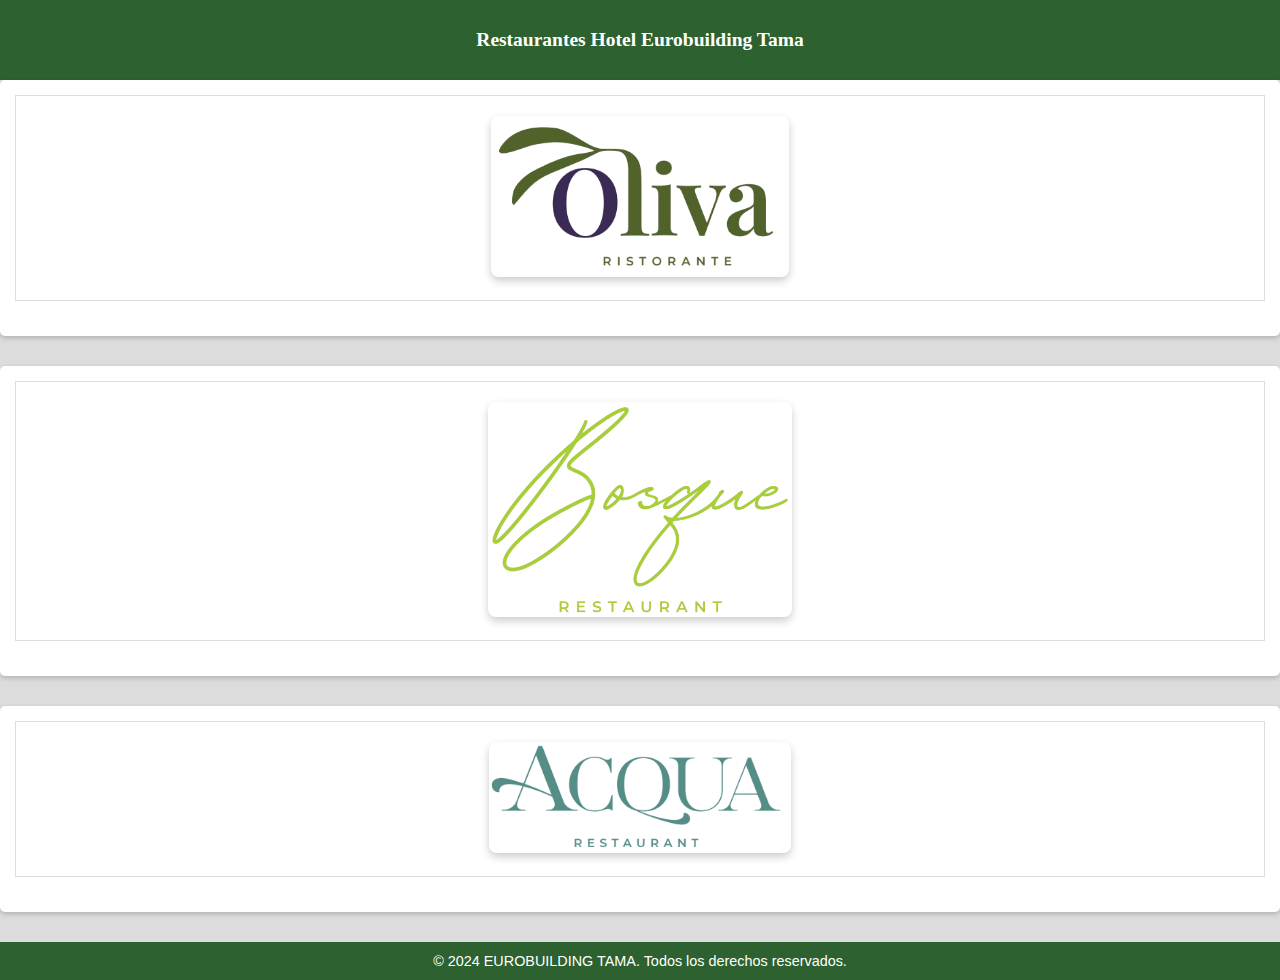
<file: index.html>
<!DOCTYPE html>  
<html lang="es">  
<head>  
    <meta charset="UTF-8">  
    <meta name="viewport" content="width=device-width, initial-scale=1.0">  
    <title>Eurobuilding Tama</title>  
    <link rel="stylesheet" href="styles.css"> <!-- Enlace a la hoja de estilos externa -->  
</head>  
	
<header>
  <nav>
    <ul>  
        <h1>Restaurantes Hotel Eurobuilding Tama</h1>
    </ul>  
  </nav>  
</header> 		
<section id="oliva">
    <table style="width: 100%; text-align: center;"> 
		<tr> 
			<td><a href="oliva.html" class="img-button"><img src="imagenes/oliva-removebg-preview.png" alt="Ir a Inicio" width="332" height="184" /></a>
			</td>
           
        </tr>         
    </table>            
 </section>
 <section id="bosque">
    <table> 
		<tr> 
			<td><a href="Bosque.html" class="img-button"><img src="imagenes/bosque-removebg-preview (1).png" alt="Ir a Bosque" width="337" height="226" /></a>
			</td>
           
        </tr>         
    </table>            
  	</section>
<section id="acqua">
    <table> 
		<tr> 
			<td><a href="acqua.html" class="img-button"><img src="imagenes/acqua-removebg-preview.png" alt="Ir a Bosque" width="336" /></a> 
		</td>
             
        </tr>         
    </table>            
</section>
	 
<footer>  
  <p>&copy; 2024 EUROBUILDING TAMA. Todos los derechos reservados.</p>  
</footer> 
</html>
</file>
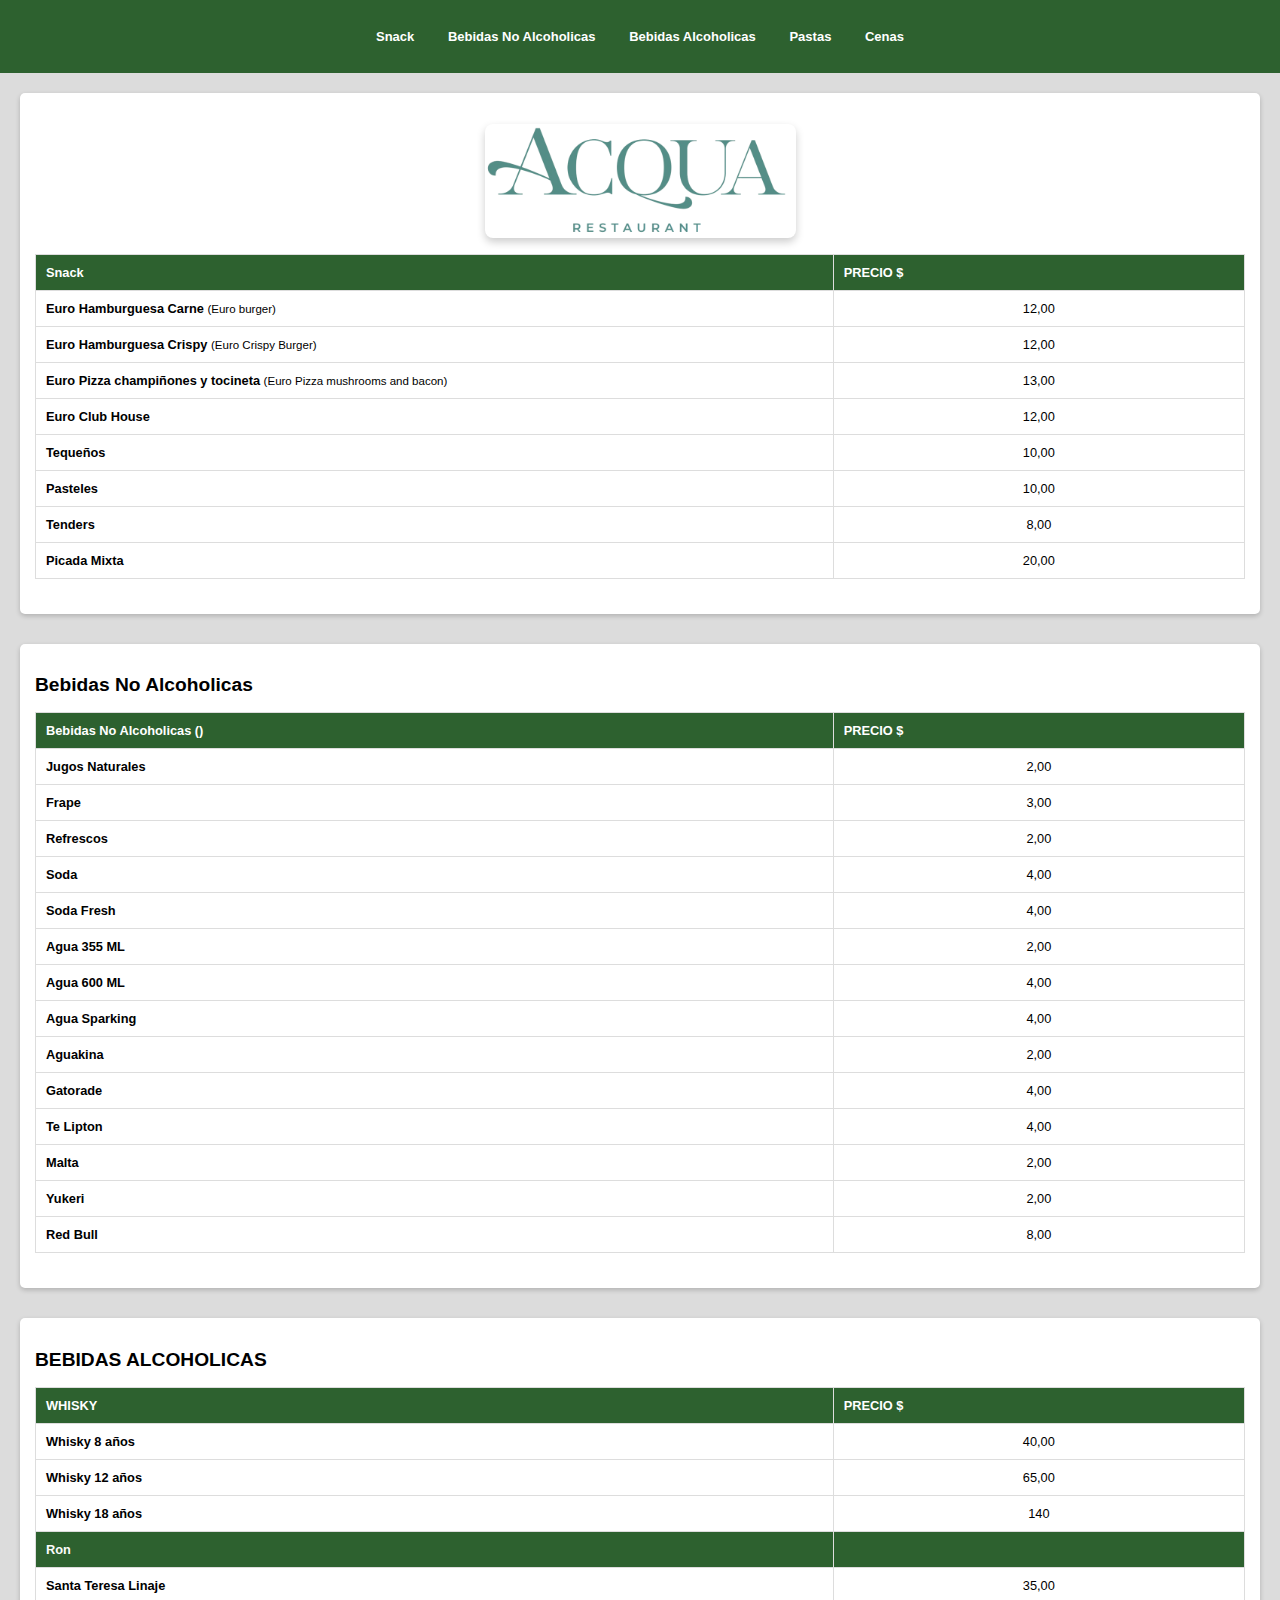
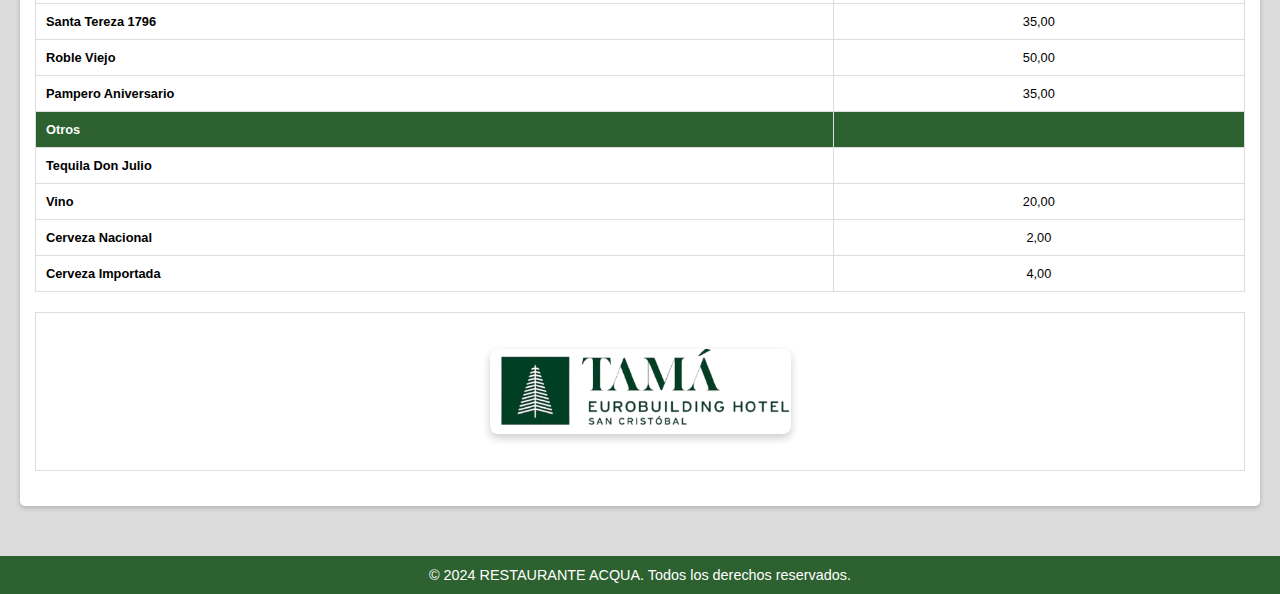
<file: acqua.html>
<!DOCTYPE html>  
<html lang="es">  
<head>  
    <meta charset="utf-8">  
    <meta name="viewport" content="width=device-width, initial-scale=1.0">  
    <title>Menú del Restaurante Oliva</title>  
    <link rel="stylesheet" href="styles.css">
    <style type="text/css">
 
    </style>
</head>  
<body>  
<header>
  <nav>
    <ul>  
        <li><a href="#entradas">Snack</a></li>
        <li><a href="#crema del dia">Bebidas No Alcoholicas</a></li>  
        <li><a href="#crema del dia">Bebidas  Alcoholicas</a><a href="#principales"></a></li>  
        <li><a href="#pastas">Pastas</a></li>  
		<li><a href="#cenas">Cenas</a></li>
    </ul>  
  </nav>  
</header>  

<main>  
        <section id="entradas">
          <h2><img src="imagenes/acqua-removebg-preview.png" width="311" height="96" alt=""/></h2>
          <table>  
        <tbody>  
            <tr>  
                <th width="299" align="left" scope="col">Snack</th>  
                <th width="144" scope="col">PRECIO $</th>  
            </tr>  
            <tr>  
                <td align="left" valign="middle"><strong>Euro Hamburguesa Carne </strong>
                  <p>(Euro burger)</p></td>  
                <td align="center" valign="middle">12,00</td>  
            </tr>  
            <tr>  
                <td align="left" valign="middle"><strong>Euro Hamburguesa Crispy</strong> <p>(Euro Crispy Burger)</p></td>  
                <td align="center" valign="middle">12,00</td>  
            </tr>  
            <tr>  
                <td align="left" valign="middle"><strong>Euro Pizza champiñones y tocineta </strong>
              <p>(Euro Pizza mushrooms and bacon)</p></td>  
                <td align="center" valign="middle">13,00</td>  
            </tr>  
            <tr>  
                <td align="left" valign="middle"><strong>Euro Club House </strong><p>&nbsp;</p></td>  
                <td align="center" valign="middle">12,00</td>  
            </tr>  
            <tr>  
                <td align="left" valign="middle"><strong>Tequeños </strong><p></p></td>  
                <td align="center" valign="middle">10,00</td>  
            </tr>  
            <tr>  
                <td align="left" valign="middle"><strong>Pasteles</strong></td>  
                <td align="center" valign="middle">10,00</td>  
            </tr>  
            <tr>  
                <td align="left" valign="middle"><strong>Tenders</strong></td>  
                <td align="center" valign="middle">8,00</td>  
            </tr>  
            <tr>  
                <td align="left" valign="middle"><strong>Picada Mixta</strong></td>  
                <td align="center" valign="middle">20,00</td>  
            </tr>  
            
        </tbody>  
    </table>
           
        </section>  

      <section id="crema del dia">  
            <h2>Bebidas No Alcoholicas </h2>
        
            <table>  
        <tbody>  
            <tr>  
                <th width="299" align="left" scope="col">Bebidas No Alcoholicas ()</th>  
                <th width="144" scope="col">PRECIO $</th>  
            </tr>  
             
            <tr>
              <td align="left" valign="middle"><strong>Jugos Naturales</strong></td>
              <td align="center">2,00</td>
            </tr>
            <tr>
              <td align="left" valign="middle"><strong>Frape</strong></td>
              <td align="center">3,00</td>
            </tr>
            <tr>
              <td align="left" valign="middle"><strong>Refrescos</strong></td>
              <td align="center">2,00</td>
            </tr>
            <tr>
              <td align="left" valign="middle"><strong>Soda</strong></td>
              <td align="center">4,00</td>
            </tr>
            <tr>
              <td align="left" valign="middle"><strong>Soda Fresh</strong></td>
              <td align="center">4,00</td>
            </tr>
            <tr>
              <td align="left" valign="middle"><strong>Agua 355 ML</strong></td>
              <td align="center">2,00</td>
            </tr>
            <tr>
              <td align="left" valign="middle"><strong>Agua 600 ML</strong></td>
              <td align="center">4,00</td>
            </tr>
            <tr>
              <td align="left" valign="middle"><strong>Agua Sparking</strong></td>
              <td align="center">4,00</td>
            </tr>
            <tr>
              <td align="left" valign="middle"><strong>Aguakina</strong></td>
              <td align="center">2,00</td>
            </tr>
            <tr>
              <td align="left" valign="middle"><strong>Gatorade</strong></td>
              <td align="center">4,00</td>
            </tr>
            <tr>
              <td align="left" valign="middle"><strong>Te Lipton</strong></td>
              <td align="center">4,00</td>
            </tr>
            <tr>
              <td align="left" valign="middle"><strong>Malta </strong></td>
              <td align="center">2,00</td>
            </tr>
            <tr>
              <td align="left" valign="middle"><strong>Yukeri</strong></td>
              <td align="center">2,00</td>
            </tr>
            <tr>
              <td align="left" valign="middle"><strong>Red Bull</strong></td>
              <td align="center">8,00</td>
            </tr>
            </tbody>  
    </table>
                  
            
  </section>
      <section id="cenas">  
        <h2>BEBIDAS ALCOHOLICAS</h2>
        <table>  
        <tbody>  
            <tr>  
                <th width="299" align="left" scope="col">WHISKY</th>  
                <th width="144" scope="col">PRECIO $</th>  
            </tr>  
            <tr>  
                <td align="left" valign="middle"><strong>Whisky 8 años</strong></td>  
                <td align="center">40,00</td>  
            </tr>
            <tr>
              <td align="left" valign="middle"><strong>Whisky 12 años</strong>
                <p>&nbsp;</p></td>
              <td align="center">65,00</td>
            </tr>  
            <tr>  
                <td align="left" valign="middle"><strong>Whisky 18 años</strong>                  <p>&nbsp;</p></td>  
                <td align="center">140</td>  
            </tr>  
            <tr>  
                <td align="left" valign="middle" bgcolor="#2D612F" style="color: #FBFBFB"><strong>Ron</strong></td>  
			  <td align="left" valign="middle" bgcolor="#2D612F"></td>
            </tr> 
			 
            <tr>  
                <td align="left" valign="middle"><strong>Santa Teresa Linaje</strong></td>  
                <td align="center">35,00</td>  
            </tr>
            <tr>
              <td align="left" valign="middle"><strong>Santa Tereza 1796</strong></td>
              <td align="center">35,00</td>
            </tr>
            <tr>
              <td align="left" valign="middle"><strong>Roble Viejo</strong></td>
              <td align="center">50,00</td>
            </tr>  
            <tr>  
                <td align="left" valign="middle"><strong>Pampero Aniversario</strong></td>  
                <td align="center">35,00</td>  
            </tr>  
            <tr>  
                <td  align="left" valign="middle" bgcolor="#2D612F" style="color: #FBFBFB"><strong>Otros</strong></td>  
				<td align="left" valign="middle" bgcolor="#2D612F" style="color: #FBFBFB"> </td>
            </tr>  
            <tr>  
                <td align="left" valign="middle"><strong>Tequila Don Julio</strong></td>  
                <td align="center">&nbsp;</td>  
            </tr>
            <tr>
              <td align="left" valign="middle"><strong>Vino</strong></td>
              <td align="center">20,00</td>
            </tr>
            <tr>
              <td align="left" valign="middle"><strong>Cerveza Nacional</strong></td>
              <td align="center">2,00</td>
            </tr>  
            <tr>  
                <td align="left" valign="middle"><strong>Cerveza Importada</strong></td>  
                <td align="center">4,00</td>  
            </tr>  
            
        </tbody>  
    </table>
		  <table align="center">
			  <tr>
				  <td align="center" valign="middle"><h2><a href="index.html"><img src="imagenes/pixelcut-export (1) (1).png.png" alt="" width="301" height="172" class="img-button" align="absmiddle"/></a></h2>
				  </td>
		    </tr>
	    </table>
		   
    </section>
</main>  
<footer>  
  <p>&copy; 2024 RESTAURANTE ACQUA. Todos los derechos reservados.</p>  
</footer>  
</body>  
</html>
</file>
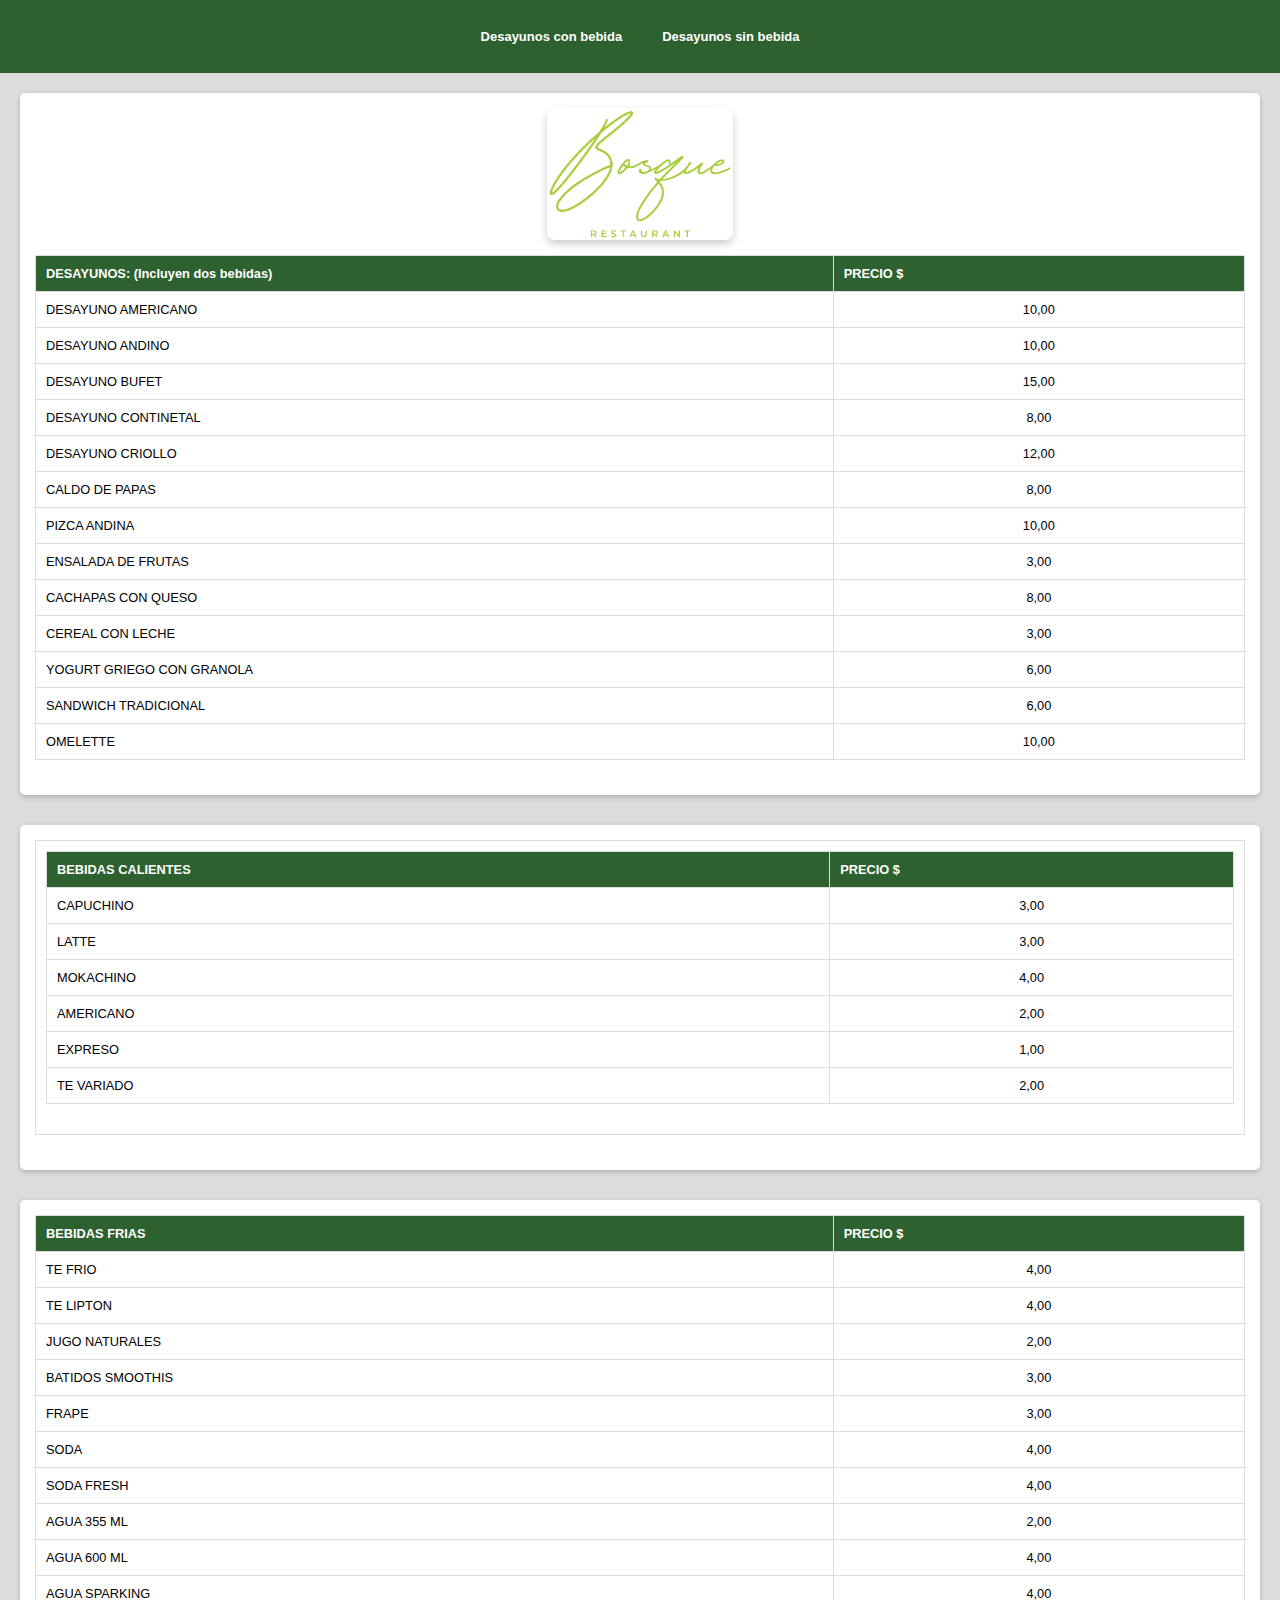
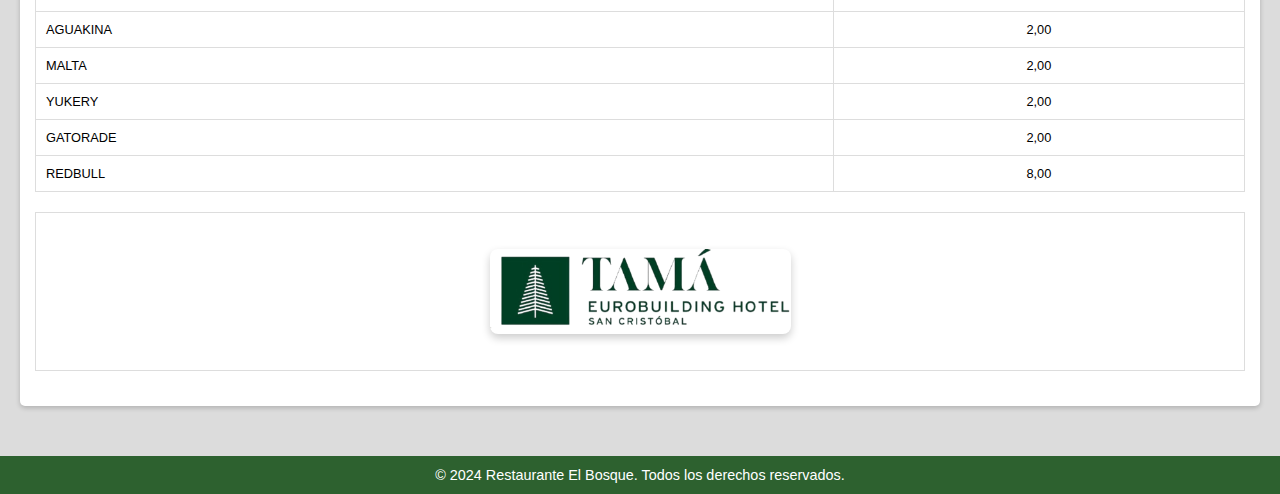
<file: Bosque.html>
<!DOCTYPE html>  
<html lang="es">  
<head>  
    <meta charset="utf-8">  
    <meta name="viewport" content="width=device-width, initial-scale=1.0">  
    <title>Menú del Restaurante El Bosque</title>  
    <link rel="stylesheet" href="styles.css">
    <style type="text/css">
  </style>
</head>  
<body>  
    <header>

      <nav>
        <ul>  
            <li><a href="#desayunos">Desayunos con bebida</a></li>
        </ul>
        </nav>
		 <nav>
        <ul>  
            <li><a href="#desayunos2">Desayunos sin bebida</a></li>
        </ul>
        </nav>
    </header>  

<main>  
        <section id="desayunos">  
          
          <p><img src="imagenes/bosque-removebg-preview (1).png" width="186" height="175" alt=""/></p>
          <p>&nbsp;</p>
          <p>&nbsp;</p>
          <table>  
        <tbody>  
            <tr>  
                <th width="299" align="left" scope="col">DESAYUNOS: (Incluyen dos bebidas)</th>  
                <th width="144" scope="col">PRECIO $</th>  
            </tr>
            <tr>
              <td align="left" valign="middle">DESAYUNO AMERICANO</td>
              <td align="center">10,00</td>
            </tr>  
            <tr>  
                <td align="left" valign="middle">DESAYUNO ANDINO</td>  
                <td align="center">10,00</td>  
            </tr>  
            <tr>
              <td align="left" valign="middle">DESAYUNO BUFET</td>  
                <td align="center">15,00</td>  
            </tr>  
            <tr>
              <td align="left" valign="middle">DESAYUNO CONTINETAL</td>  
                <td align="center">8,00</td>  
            </tr>  
            <tr>
              <td align="left" valign="middle">DESAYUNO CRIOLLO</td>  
                <td align="center">12,00</td>  
            </tr>  
            <tr>
              <td align="left" valign="middle">CALDO DE PAPAS</td>  
                <td align="center">8,00</td>  
            </tr>
            <tr>
              <td align="left" valign="middle">PIZCA ANDINA</td>
              <td align="center">10,00</td>
            </tr>  
            <tr>
              <td align="left" valign="middle">ENSALADA DE FRUTAS</td>
              <td align="center">3,00</td>  
            </tr>  
            <tr>
              <td align="left" valign="middle">CACHAPAS CON QUESO</td>
              <td align="center">8,00</td>  
            </tr>
            <tr>
              <td align="left" valign="middle">CEREAL CON LECHE</td>
              <td align="center">3,00</td>
            </tr>
            <tr>
              <td align="left" valign="middle">YOGURT GRIEGO CON GRANOLA</td>
              <td align="center">6,00</td>
            </tr>
            <tr>
              <td align="left" valign="middle">SANDWICH TRADICIONAL</td>
              <td align="center">6,00</td>
            </tr>
            <tr>
              <td align="left" valign="middle">OMELETTE</td>
              <td align="center">10,00</td>
            </tr>  
        </tbody>  
    </table>  
        </section>  
<section id="desayunos2">
  <table>
  <tbody>
    <tr>
      <td align="left" valign="middle"><table>
        <tbody>
          <tr>
            <th width="299" scope="col">BEBIDAS CALIENTES </th>
            <th width="144" scope="col">PRECIO $</th>  
          </tr>
          <tr>
            <td align="left" valign="middle">CAPUCHINO</td>
            <td align="center">3,00</td>
          </tr>
          <tr>
            <td align="left" valign="middle">LATTE</td>
            <td align="center">3,00</td>
          </tr>
          <tr>
            <td align="left" valign="middle">MOKACHINO</td>
            <td align="center">4,00</td>
          </tr>
          <tr>
            <td align="left" valign="middle">AMERICANO</td>
            <td align="center">2,00</td>
          </tr>
          <tr>
            <td align="left" valign="middle">EXPRESO</td>
            <td align="center">1,00</td>
          </tr>
          <tr>
            <td align="left" valign="middle">TE VARIADO</td>
            <td align="center">2,00</td>
          </tr>
        </tbody>
      </table></td>
    </tr>
  </tbody>
  </table>
</section>  
  
      <section id="desayunos2">
     
	    <table>  
        <tbody>  
            <tr>  
                <th width="299" scope="col">BEBIDAS FRIAS</th> 
				<th width="144" scope="col">PRECIO $</th>  
            </tr>  
            <tr>
              <td align="left" valign="middle">TE FRIO</td>
              <td align="center">4,00</td>
            </tr> 
			<tr>
              <td align="left" valign="middle">TE LIPTON</td>
              <td align="center">4,00</td>
            </tr> 
			<tr>
              <td align="left" valign="middle">JUGO NATURALES</td>
              <td align="center">2,00</td>
            </tr> 
			<tr>
              <td align="left" valign="middle">BATIDOS SMOOTHIS</td>
              <td align="center">3,00</td>
            </tr> 
			<tr>
              <td align="left" valign="middle">FRAPE</td>
              <td align="center">3,00</td>
            </tr> 
			<tr>
              <td align="left" valign="middle">SODA</td>
              <td align="center">4,00</td>
            </tr> 
			<tr>
              <td align="left" valign="middle">SODA FRESH</td>
              <td align="center">4,00</td>
            </tr> 
			<tr>
              <td align="left" valign="middle">AGUA 355 ML</td>
              <td align="center">2,00</td>
            </tr> 
			<tr>
              <td align="left" valign="middle">AGUA 600 ML</td>
              <td align="center">4,00</td>
            </tr> 
			<tr>
              <td align="left" valign="middle">AGUA SPARKING</td>
              <td align="center">4,00</td>
            </tr> 
			<tr>
              <td align="left" valign="middle">AGUAKINA</td>
              <td align="center">2,00</td>
            </tr> 
			<tr>
              <td align="left" valign="middle">MALTA</td>
              <td align="center">2,00</td>
            </tr> 
			<tr>
              <td align="left" valign="middle">YUKERY</td>
              <td align="center">2,00</td>
            </tr> 
			<tr>
              <td align="left" valign="middle">GATORADE</td>
              <td align="center">2,00</td>
            </tr> 
			<tr>
              <td align="left" valign="middle">REDBULL</td>
              <td align="center">8,00</td>
            </tr> 
        </tbody>  
    </table>
	    <table align="center">
			  <tr>
				  <td align="center" valign="middle"><h2><a href="index.html"><img src="imagenes/pixelcut-export (1) (1).png.png" alt="" width="301" height="172" class="img-button" align="absmiddle"/></a></h2>
				  </td>
			  </tr>
		  </table>
      </section>  

 
</main>  

<footer>  
  <p>&copy; 2024 Restaurante El Bosque. Todos los derechos reservados.</p>  
</footer>  
</body>  
</html>
</file>
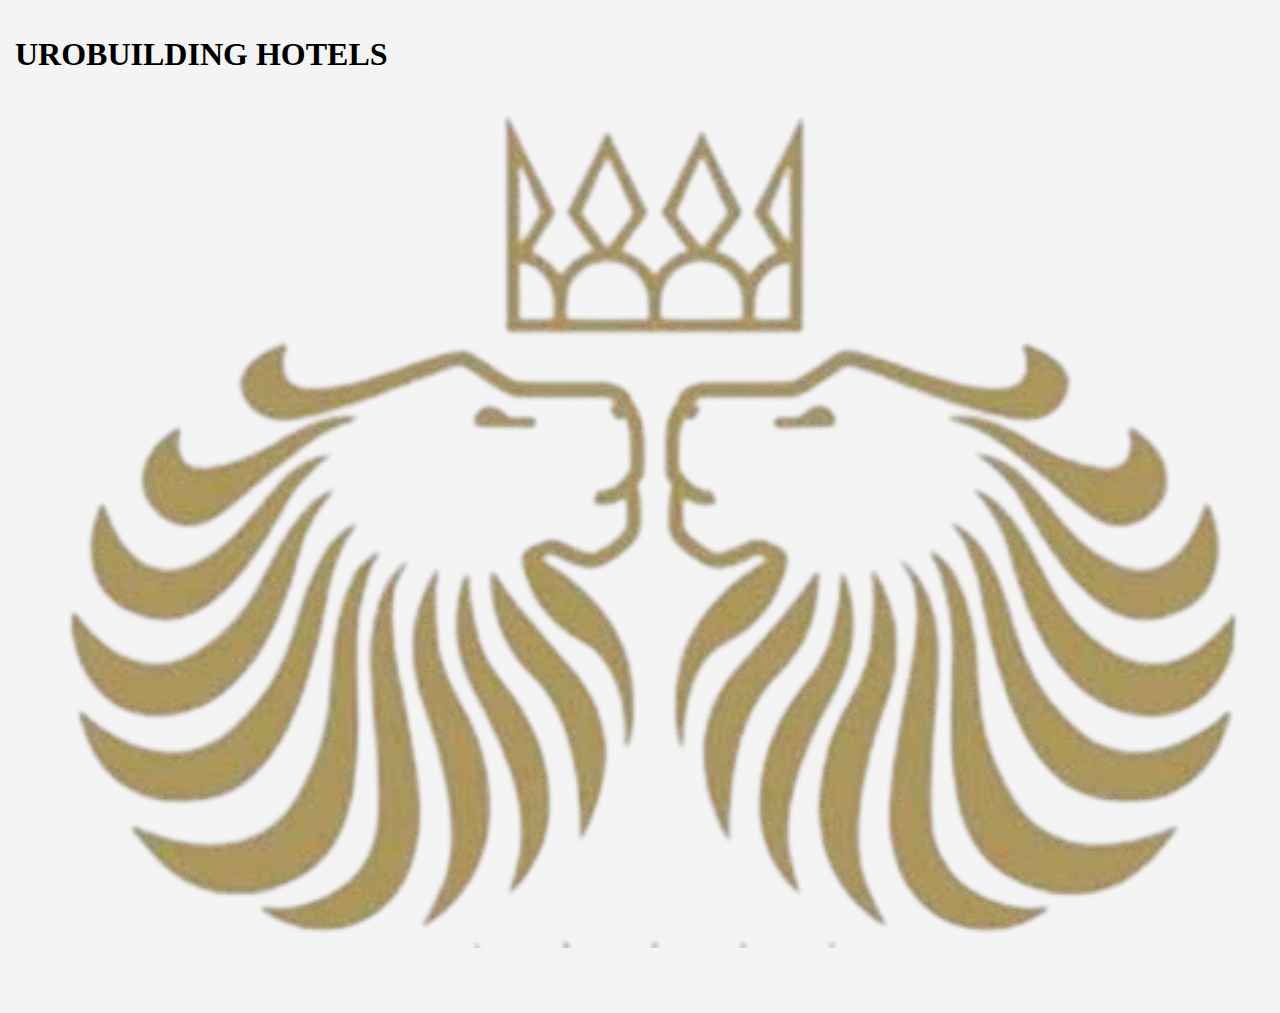
<file: general.html>
<!DOCTYPE html>  
<html lang="es">  
<head>  
    <meta charset="UTF-8">  
    <meta http-equiv="X-UA-Compatible" content="IE=edge">  
    <meta name="viewport" content="width=device-width, initial-scale=1.0">  
    <title>Página Móvil</title>  
    <style>  
        body {  
            max-width: 100%;  
            margin: 0;  
            padding: 0;  
            font-size: 1rem;  
            background-color: #f4f4f4;  
        }  
        .container {  
            display: flex;  
            flex-direction: column;  
            padding: 15px;  
            width: 100%;  
        }  
        img {  
            max-width: 100%;  
            height: auto;  
        }  
        h1 {  
            font-size: 2rem;  
        }  
        @media (max-width: 768px) {  
            h1 {  
                font-size: 1.5rem;  
            }  
        }  
    </style>  
</head>  
<body>  

<div class="container">  
  <h1>UROBUILDING HOTELS</h1>  
    <img src="imagenes/logoeu.png" alt="Descripción de la imagen" >  
    <p>&nbsp;</p>  
</div>  
	
	<div >
	
	</div>

</body>  
</html>
</file>
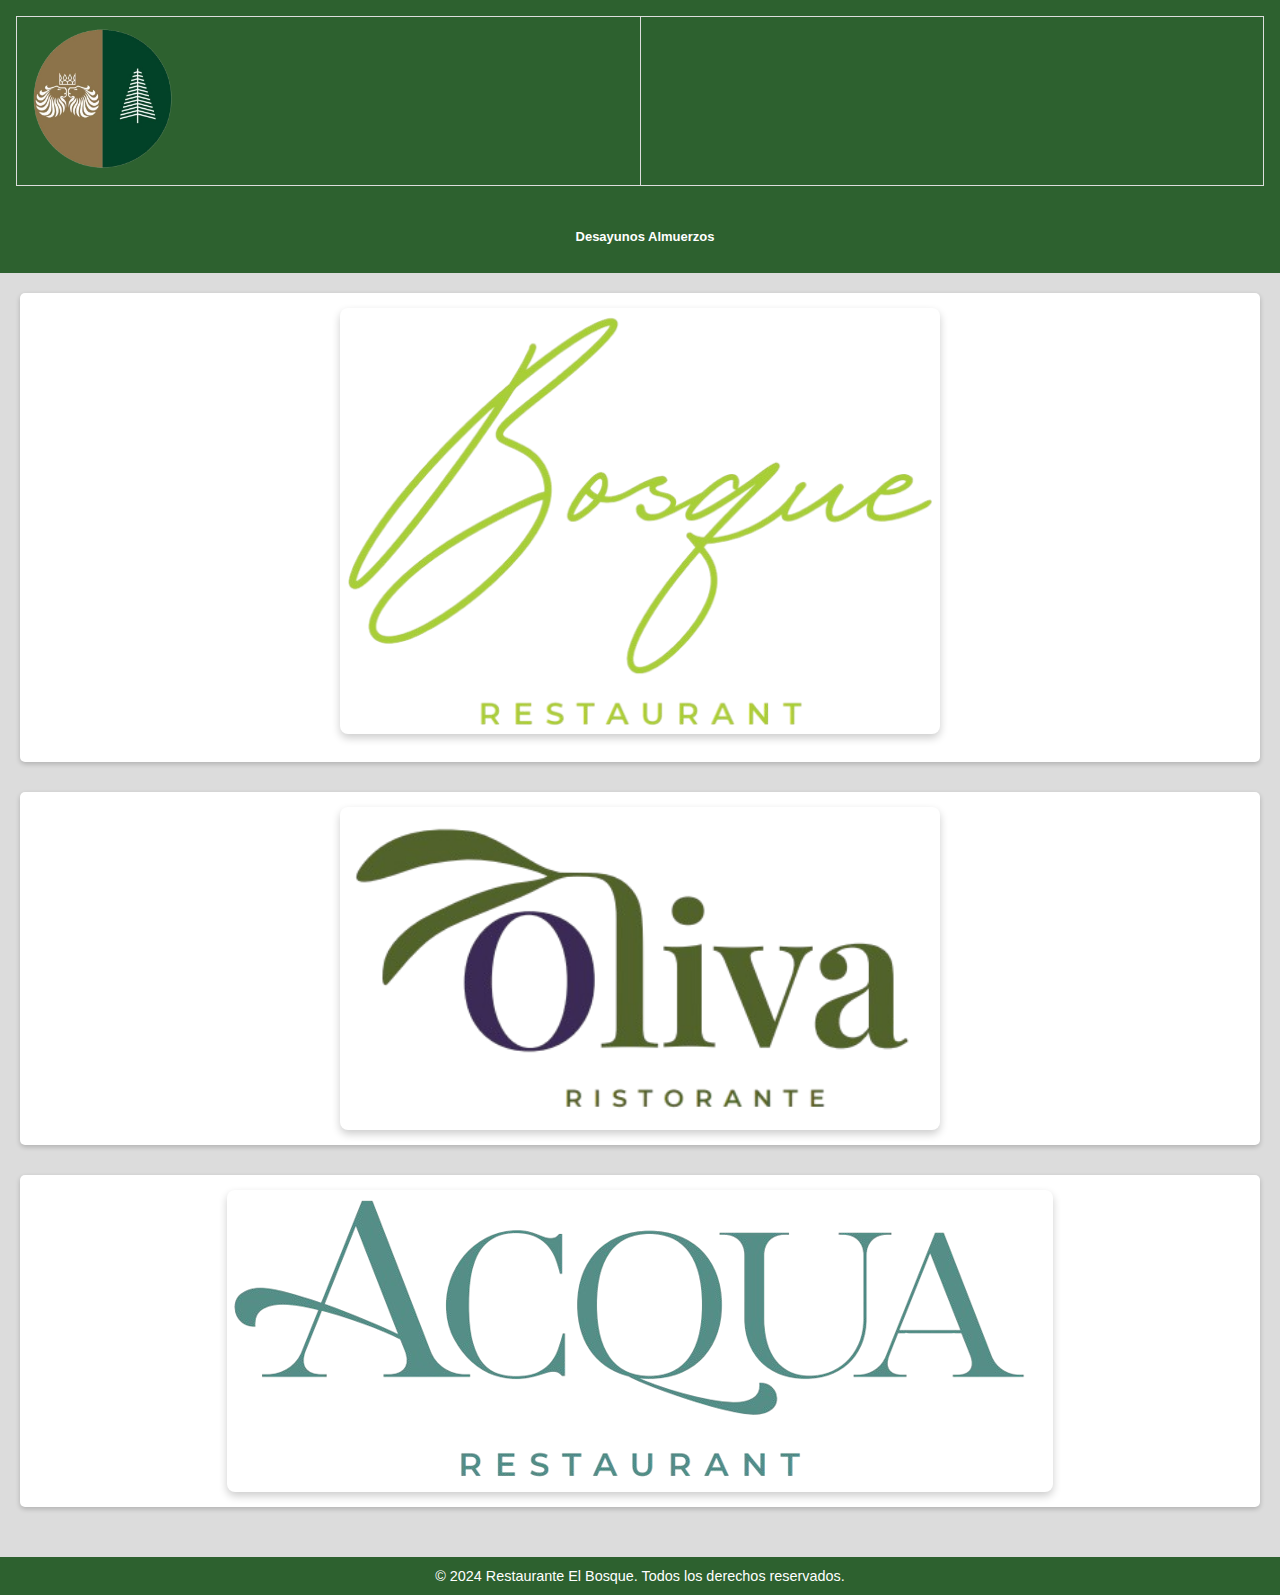
<file: Menu General.html>
<!DOCTYPE html>  
<html lang="es">  
<head>  
    <meta charset="utf-8">  
    <meta name="viewport" content="width=device-width, initial-scale=1.0">  
    <title>Menú del Restaurante Oliva</title>  
    <link rel="stylesheet" href="styles.css">
    <style type="text/css">
    body {
    background-image: url();
    background-repeat: no-repeat;
}
    </style>
</head>  
<body>  
    <header>  
        <table width="562" border="0" align="center">
          <tbody>
            <tr>
              <th width="180" scope="col"><img src="imagenes/logo_eurobuilding-removebg-preview.png" width="186" height="175" alt=""/></th>
              <th width="180" scope="col"><h1>&nbsp;</h1></th>
			  
            </tr>
          </tbody>
        </table>
        <h1>
          <nav>  
          </nav>
      </h1>
        <nav>
        <ul>  
            <li><a href="#desayunos">Desayunos    </a> <a href="#almuerzos">Almuerzos</a></ul>       </li>
        </ul>
        </nav>
		
    </header>  

<main>  
        <section id="desayunos"> <a href="Bosque.html"><img src="imagenes/bosque-removebg-preview (1).png" width="600" height="421" /></a>
          <ul>
            <ul>
            </ul>  
          </ul>  
  </section>  

      
  </h2>
  
      <section id="almuerzos">
  <a href="index.html"><img src="imagenes/oliva-removebg-preview.png" width="600" height="236" /></a></section>
</section>  

   <section id="almuerzos">
  <a href="acqua.html"><img src="imagenes/acqua-removebg-preview.png" width="826" height="302" /></a></section>
</section>  
 
</main>  

<footer>  
  <p>&copy; 2024 Restaurante El Bosque. Todos los derechos reservados.</p>  
</footer>  
</body>  
</html>
</file>
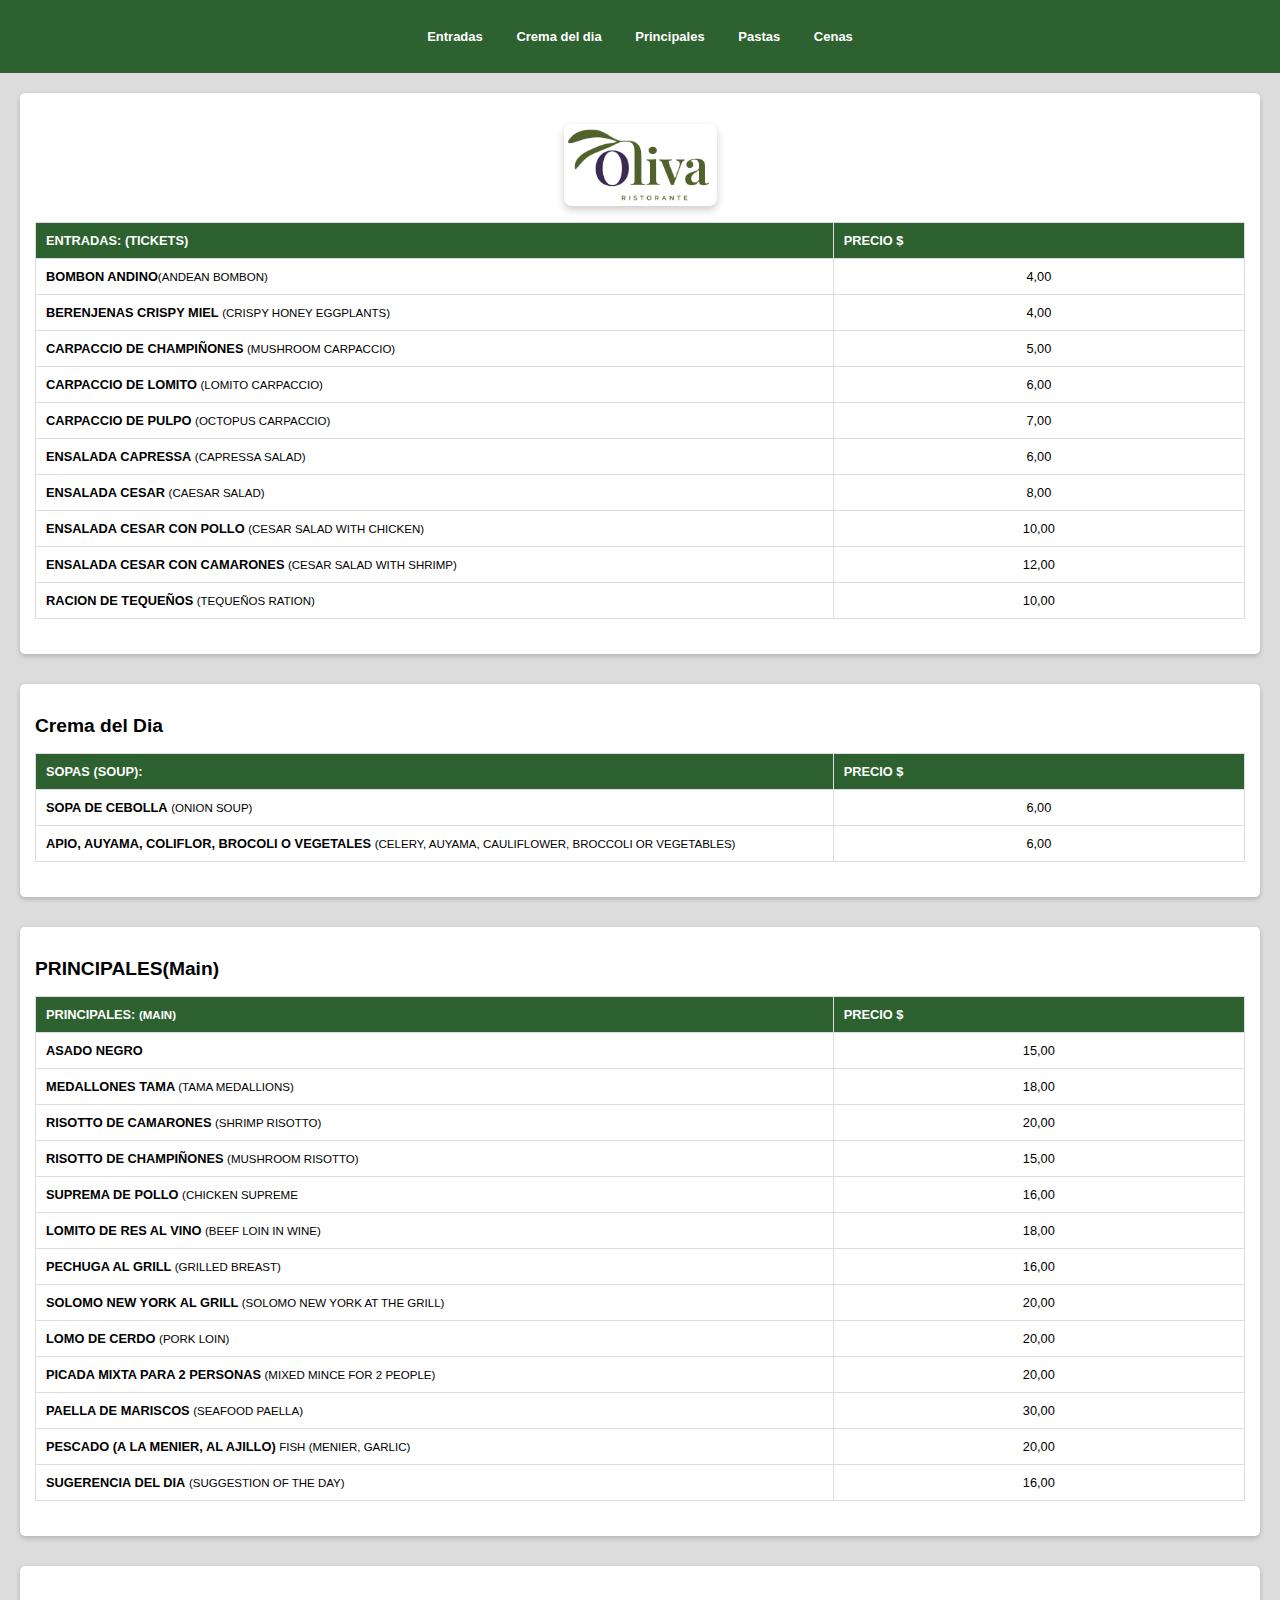
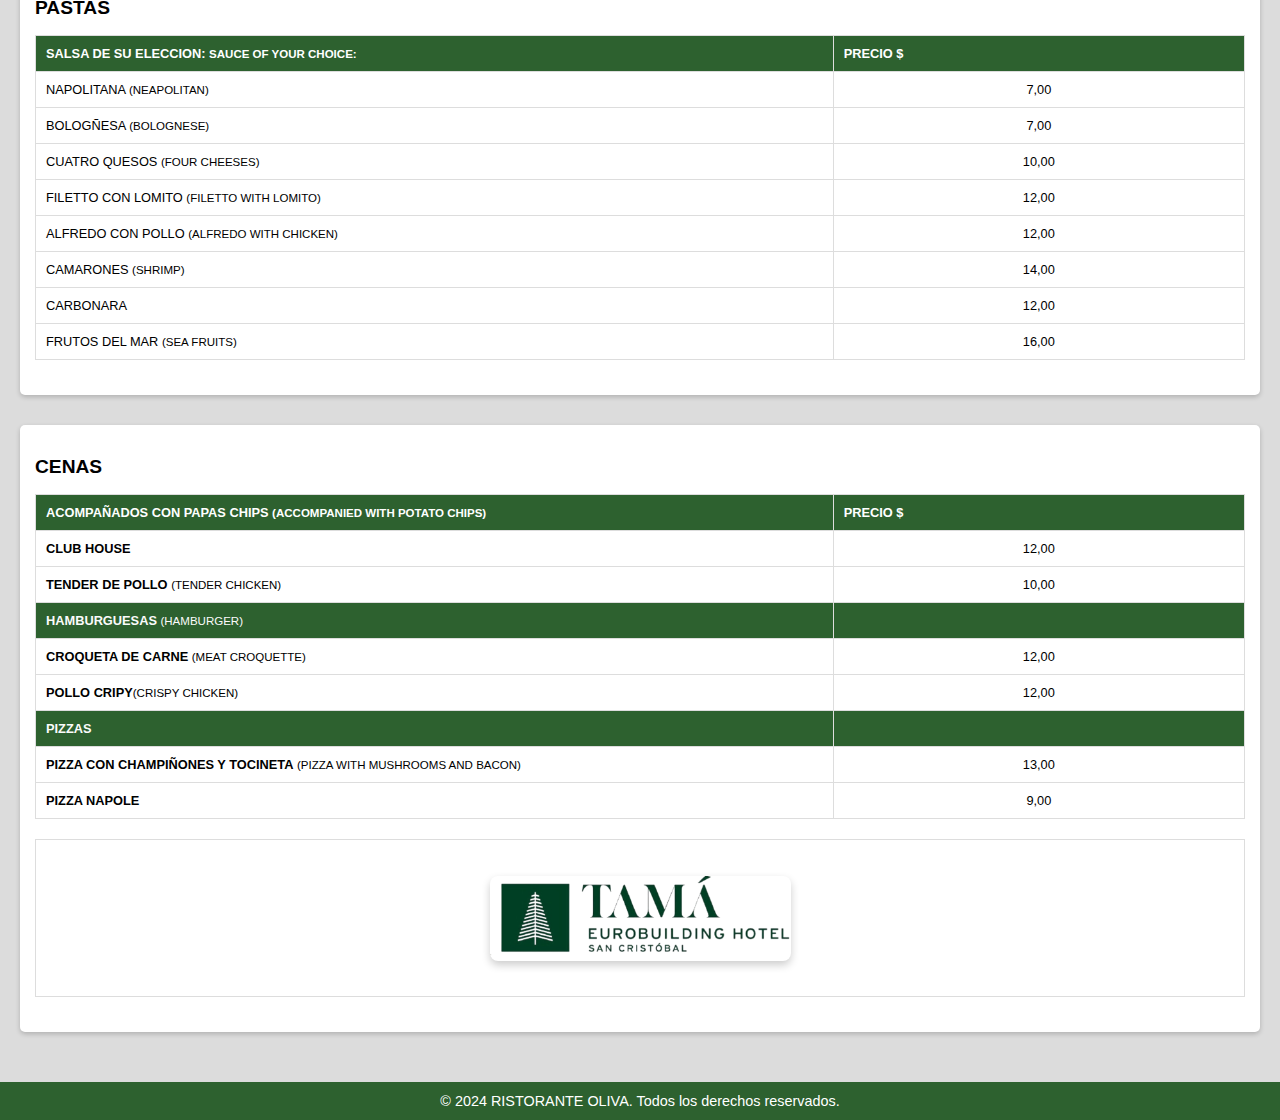
<file: oliva.html>
<!DOCTYPE html>  
<html lang="es">  
<head>  
    <meta charset="utf-8">  
    <meta name="viewport" content="width=device-width, initial-scale=1.0">  
    <title>Menú del Restaurante Oliva</title>  
    <link rel="stylesheet" href="styles.css">
    <style type="text/css">
 
    </style>
</head>  
<body>  
<header>
  <nav>
    <ul>  
        <li><a href="#entradas">Entradas</a></li>
        <li><a href="#crema del dia">Crema del dia</a></li>  
        <li><a href="#principales">Principales</a></li>  
        <li><a href="#pastas">Pastas</a></li>  
		<li><a href="#cenas">Cenas</a></li>
    </ul>  
  </nav>  
</header>  

<main>  
        <section id="entradas">
          <h2><img src="imagenes/oliva-removebg-preview.png" width="153" height="83" alt=""/></h2>
          <table>  
        <tbody>  
            <tr>  
                <th width="299" align="left" scope="col">ENTRADAS: (TICKETS)</th>  
                <th width="144" scope="col">PRECIO $</th>  
            </tr>  
            <tr>  
                <td align="left" valign="middle"><strong>BOMBON ANDINO</strong><p>(ANDEAN BOMBON)</p></td>  
                <td align="center" valign="middle">4,00</td>  
            </tr>  
            <tr>  
                <td align="left" valign="middle"><strong>BERENJENAS CRISPY MIEL</strong> <p>(CRISPY HONEY EGGPLANTS)</p></td>  
                <td align="center" valign="middle">4,00</td>  
            </tr>  
            <tr>  
                <td align="left" valign="middle"><strong>CARPACCIO DE CHAMPIÑONES </strong><p>(MUSHROOM CARPACCIO)</p></td>  
                <td align="center" valign="middle">5,00</td>  
            </tr>  
            <tr>  
                <td align="left" valign="middle"><strong>CARPACCIO DE LOMITO </strong><p>(LOMITO CARPACCIO)</p></td>  
                <td align="center" valign="middle">6,00</td>  
            </tr>  
            <tr>  
                <td align="left" valign="middle"><strong>CARPACCIO DE PULPO </strong><p>(OCTOPUS CARPACCIO)</p></td>  
                <td align="center" valign="middle">7,00</td>  
            </tr>  
            <tr>  
                <td align="left" valign="middle"><strong>ENSALADA CAPRESSA</strong> <p>(CAPRESSA SALAD)</p></td>  
                <td align="center" valign="middle">6,00</td>  
            </tr>  
            <tr>  
                <td align="left" valign="middle"><strong>ENSALADA CESAR</strong> <p>(CAESAR SALAD)</p></td>  
                <td align="center" valign="middle">8,00</td>  
            </tr>  
            <tr>  
                <td align="left" valign="middle"><strong>ENSALADA CESAR CON POLLO</strong> <p>(CESAR SALAD WITH CHICKEN)</p></td>  
                <td align="center" valign="middle">10,00</td>  
            </tr>  
            <tr>  
                <td align="left" valign="middle"><strong>ENSALADA CESAR CON CAMARONES </strong><p>(CESAR SALAD WITH SHRIMP)</p> </td>  
                <td align="center" valign="middle">12,00</td>  
            </tr>  
            <tr>  
                <td align="left" valign="middle"><strong>RACION DE TEQUEÑOS</strong> <p>(TEQUEÑOS RATION)</p> </td>  
                <td align="center" valign="middle">10,00</td>  
            </tr>  
        </tbody>  
    </table>
          <ul>
            <ul>
            </ul>  
          </ul>  
        </section>  

      <section id="crema del dia">  
            <h2>Crema del Dia</h2>
        
            <table>  
        <tbody>  
            <tr>  
                <th width="299" align="left" scope="col">SOPAS (SOUP): </th>  
                <th width="144" scope="col">PRECIO $</th>  
            </tr>  
             
            <tr>  
                <td align="left" valign="middle"><strong>SOPA DE CEBOLLA</strong> <p>(ONION SOUP)</p></td>  
                <td align="center">6,00</td>  
            </tr> 
		 <tr>  
                <td align="left" valign="middle"><strong>APIO, AUYAMA, COLIFLOR, BROCOLI O VEGETALES </strong><p>(CELERY, AUYAMA, CAULIFLOWER, BROCCOLI OR VEGETABLES)</p></td>  
                <td align="center">6,00</td>  
            </tr> 
        </tbody>  
    </table>
                  
            
  </section>  

      <section id="principales">  
            <h2>PRINCIPALES(Main)</h2>
        
	    <table>  
        <tbody>  
            <tr>  
                <th width="299" align="left" scope="col">PRINCIPALES: <p>(MAIN)</p></th>  
                <th width="144" scope="col">PRECIO $</th>  
            </tr>  
            <tr>  
                <td align="left" valign="middle"><strong>ASADO NEGRO  </strong></td>  
                <td align="center">15,00</td>  
            </tr>  
            <tr>  
                <td align="left" valign="middle"><strong>MEDALLONES TAMA  </strong><p>(TAMA MEDALLIONS)</p></td>  
                <td align="center">18,00</td>  
            </tr>  
            <tr>  
                <td align="left" valign="middle"><strong>RISOTTO DE CAMARONES  </strong><p>(SHRIMP RISOTTO)</p></td>  
                <td align="center">20,00</td>  
            </tr>  
            <tr>  
                <td align="left" valign="middle"><strong>RISOTTO DE CHAMPIÑONES</strong>                  <p>(MUSHROOM RISOTTO)</p></td>  
                <td align="center">15,00</td>  
            </tr>  
            <tr>  
                <td align="left" valign="middle"><strong>SUPREMA DE POLLO  </strong><p>(CHICKEN SUPREME</p></td>  
                <td align="center">16,00</td>  
            </tr>  
            <tr>  
                <td align="left" valign="middle"><strong>LOMITO DE RES AL VINO  </strong><p>(BEEF LOIN IN WINE)</p></td>  
                <td align="center">18,00</td>  
            </tr>  
            <tr>  
                <td align="left" valign="middle"><strong>PECHUGA AL GRILL  </strong><p>(GRILLED BREAST)</p></td>  
                <td align="center">16,00</td>  
            </tr>  
            <tr>  
                <td align="left" valign="middle"><strong>SOLOMO NEW YORK AL GRILL  </strong><p>(SOLOMO NEW YORK AT THE GRILL)</p></td>  
                <td align="center">20,00</td>  
            </tr>  
            <tr>  
                <td align="left" valign="middle"><strong>LOMO DE CERDO  </strong><p>(PORK LOIN)</p></td>  
                <td align="center">20,00</td>  
            </tr>  
            <tr>  
                <td align="left" valign="middle"><strong>PICADA MIXTA PARA 2 PERSONAS  </strong><p>(MIXED MINCE FOR 2 PEOPLE)</p></td>  
                <td align="center">20,00</td>  
				
          </tr>  
			 <tr>  
                <td align="left" valign="middle"><strong>PAELLA DE MARISCOS  </strong><p>(SEAFOOD PAELLA)</p></td>  
                <td align="center">30,00</td>  
            </tr>  
            <tr>  
                <td align="left" valign="middle"><strong>PESCADO (A LA MENIER, AL AJILLO) </strong> <p>FISH (MENIER, GARLIC)</p></td>  
                <td align="center">20,00</td>  
				
            </tr> 
			<tr>  
                <td align="left" valign="middle"><strong>SUGERENCIA DEL DIA</strong> <p>(SUGGESTION OF THE DAY)</p></td>  
                <td align="center">16,00</td>  
				
            </tr> 
        </tbody>  
    </table>
    </section>  

  <section id="pastas">  
            <h2>PASTAS</h2>  
             
                  <table>  
        <tbody>  
            <tr>  
                <th width="299" align="left" scope="col">SALSA DE SU ELECCION: <p>SAUCE OF YOUR CHOICE:</p></th>  
                <th width="144" scope="col">PRECIO $</th>  
            </tr>  
            <tr>  
                <td align="left" valign="middle">NAPOLITANA <p>(NEAPOLITAN)</p></td>  
                <td align="center">7,00</td>  
            </tr>  
            <tr>  
                <td align="left" valign="middle">BOLOGÑESA <p>(BOLOGNESE)</p></td>  
                <td align="center">7,00</td>  
            </tr>  
            <tr>  
                <td align="left" valign="middle">CUATRO QUESOS <p>(FOUR CHEESES)</p></td> 
				<td align="center">10,00</td>  
            </tr>  
            <tr>  
                <td align="left" valign="middle">FILETTO CON LOMITO <p>(FILETTO WITH LOMITO)</p></td>  
                <td align="center">12,00</td>  
            </tr>  
            <tr>  
                <td align="left" valign="middle">ALFREDO CON POLLO <p>(ALFREDO WITH CHICKEN)</p></td>  
                <td align="center">12,00</td>  
            </tr>  
            <tr>  
                <td align="left" valign="middle">CAMARONES <p>(SHRIMP)</p>
                </td>  
                <td align="center">14,00</td>  
            </tr>  
            <tr>  
                <td align="left" valign="middle">CARBONARA</td>  
                <td align="center">12,00</td>  
            </tr>  
            <tr>  
                <td align="left" valign="middle">FRUTOS DEL MAR <p>(SEA FRUITS)</p></td>  
                <td align="center">16,00</td>  
            </tr>  
            
        </tbody>  
    </table>
             
  </section> 
		
	  <section id="cenas">  
        <h2>CENAS</h2>
        <table>  
        <tbody>  
            <tr>  
                <th width="299" align="left" scope="col">ACOMPAÑADOS CON PAPAS CHIPS  <p>(ACCOMPANIED WITH POTATO CHIPS)</p></th>  
                <th width="144" scope="col">PRECIO $</th>  
            </tr>  
            <tr>  
                <td align="left" valign="middle"><strong>CLUB HOUSE</strong></td>  
                <td align="center">12,00</td>  
            </tr>  
            <tr>  
                <td align="left" valign="middle"><strong>TENDER DE POLLO </strong><p>(TENDER CHICKEN)</p></td>  
                <td align="center">10,00</td>  
            </tr>  
            <tr>  
                <td align="left" valign="middle" bgcolor="#2D612F" style="color: #FBFBFB"><strong>HAMBURGUESAS    </strong> <p> (HAMBURGER)</p></td>  
			  <td align="left" valign="middle" bgcolor="#2D612F"></td>
            </tr> 
			 
            <tr>  
                <td align="left" valign="middle"><strong>CROQUETA DE CARNE</strong> <p>(MEAT CROQUETTE)</p></td>  
                <td align="center">12,00</td>  
            </tr>  
            <tr>  
                <td align="left" valign="middle"><strong>POLLO CRIPY</strong><p>(CRISPY CHICKEN) </p></td>  
                <td align="center">12,00</td>  
            </tr>  
            <tr>  
                <td  align="left" valign="middle" bgcolor="#2D612F" style="color: #FBFBFB"><strong>PIZZAS</strong></td>  
				<td align="left" valign="middle" bgcolor="#2D612F" style="color: #FBFBFB"> </td>
            </tr>  
            <tr>  
                <td align="left" valign="middle"><strong>PIZZA CON CHAMPIÑONES Y TOCINETA</strong> <p>(PIZZA WITH MUSHROOMS AND BACON)</p></td>  
                <td align="center">13,00</td>  
            </tr>  
            <tr>  
                <td align="left" valign="middle"><strong>PIZZA NAPOLE</strong></td>  
                <td align="center">9,00</td>  
            </tr>  
            
        </tbody>  
    </table>
		  <table align="center">
			  <tr>
				  <td align="center" valign="middle"><h2><a href="index.html"><img src="imagenes/pixelcut-export (1) (1).png.png" alt="" width="301" height="172" class="img-button" align="absmiddle"/></a></h2>
				  </td>
			  </tr>
		  </table>
		   
    </section>
</main>  
<footer>  
  <p>&copy; 2024 RISTORANTE OLIVA. Todos los derechos reservados.</p>  
</footer>  
</body>  
</html>
</file>
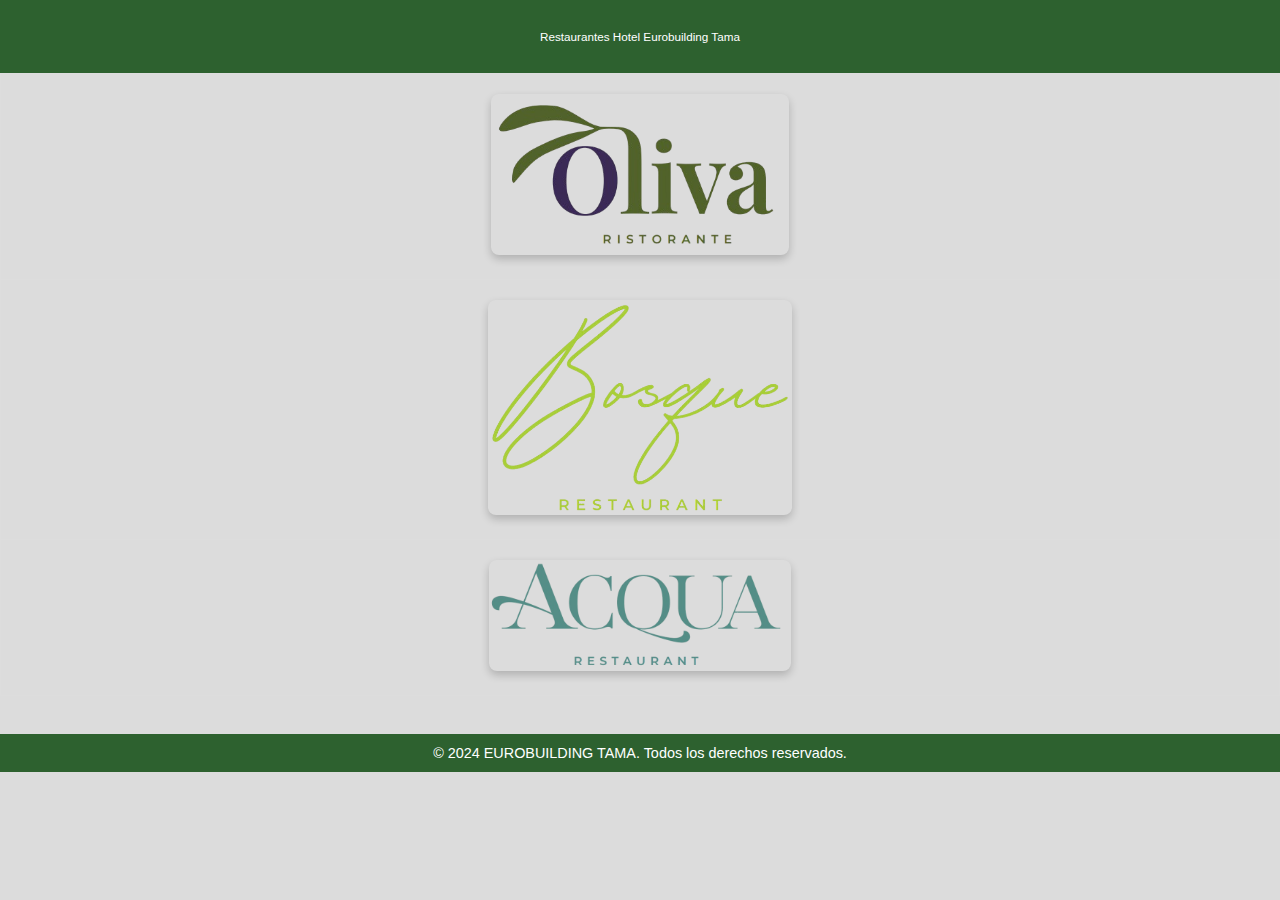
<file: principal.html>
<!DOCTYPE html>  
<html lang="es">  
<head>  
    <meta charset="UTF-8">  
    <meta name="viewport" content="width=device-width, initial-scale=1.0">  
    <title>Eurobuilding Tama</title>  
    <link rel="stylesheet" href="styles.css"> <!-- Enlace a la hoja de estilos externa -->  
</head>  
	
	<header>
  <nav>
    <ul>  
        <p>Restaurantes Hotel Eurobuilding Tama</p>
   
      
    </ul>  
  </nav>  
</header> 
<body>  
<p> </p>  
    <table width="70%" border="0" align="center">
      <tbody>
        <tr>
          <td align="center" valign="middle"><a href="oliva.html" class="img-button"><img src="imagenes/oliva-removebg-preview.png" alt="Ir a Inicio" width="332" height="184" /></a></td>
        </tr>
        <tr>
          <td align="center" valign="middle"><a href="Bosque.html" class="img-button"><img src="imagenes/bosque-removebg-preview (1).png" alt="Ir a Bosque" width="337" height="226" /></a></td>
        </tr>
        <tr>
          <td align="center" valign="middle"><a href="Bosque.html" class="img-button"><img src="imagenes/acqua-removebg-preview.png" alt="Ir a Bosque" width="336" /></a></td>
        </tr>
      </tbody>
    </table>
    <p>&nbsp;</p>  
    <p>&nbsp;</p>  
</body>  
<footer>  
  <p>&copy; 2024 EUROBUILDING TAMA. Todos los derechos reservados.</p>  
</footer> 
</html>
</file>
<file: styles.css>
/* Estilo general del cuerpo */
body {  
    font-family: Arial, sans-serif;  
    margin: 0;  
    padding: 0;  
    background-color: #DCDCDC;  
}  

/* Encabezado */
header {  
    background-color: #2D612F;  
    color: white;   
    padding: 1em;  
    display: flex;  
    align-items: center;  
    justify-content: center;  
    flex-wrap: wrap;  
    gap: 10px; /* Espacio entre la imagen y el texto */  
    margin: 0;  
    border: none; /* Elimina bordes del contenedor */  
    box-shadow: none; /* Elimina sombras adicionales */  
}  

header img {  
    max-width: 150px;  
    height: auto;  
    margin: 0;  
    padding: 0;  
    background: none; /* Elimina cualquier fondo */  
    border: none; /* Elimina bordes */  
    box-shadow: none; /* Elimina sombras adicionales */  
}  

header h1 {
    font-size: 1.5em;
    margin: 0;
    padding: 0;
    text-align: center;
    background: none; /* Elimina fondos adicionales */
    border: none; /* Elimina bordes */
    box-shadow: none; /* Elimina sombras adicionales */
    font-family: Baskerville, "Palatino Linotype", Palatino, "Century Schoolbook L", "Times New Roman", serif;
}  

/* Navegación */
nav ul {
    list-style-type: none;
    padding: 0;
    text-align: center;
    font-size: small;
}  

nav ul li {  
    display: inline;  
    margin: 0 15px;  
}  

nav a {  
    color: white;  
    text-decoration: none;  
    font-weight: bold;  
}  

/* Secciones principales */
main {  
    padding: 20px;  
}  

section {  
    margin-bottom: 30px;  
    background-color: #fff;  
    padding: 15px;  
    border-radius: 5px;  
    box-shadow: 0 2px 5px rgba(0, 0, 0, 0.2); 
	font-size: 0.8em;
	} 
p {  
    font-size: 0.9em; /* Para párrafos, si no están en una sección específica */  
	display: inline; /* Hace que el <p> sea un elemento en línea */  
    margin: 0; /* Elimina los márgenes */ 
 
}  

/* Tablas */
table {  
    width: 100%;  
    border-collapse: collapse;  
    margin-bottom: 20px;  
}  

table th, table td {  
    padding: 10px;  
    border: 1px solid #ddd;  
    text-align: left;  
    word-wrap: break-word; /* Permite saltos de línea en palabras largas */  
    white-space: normal; /* Permite el ajuste del texto */  
}  

table th {  
    background-color: #2D612F;  
    color: white;  
}  

table td:first-child {  
    text-align: justify; /* Justifica el contenido en la primera columna */  
}  

table td:last-child {  
    text-align: center; /* Centra los precios */  
}  

/* Imágenes */
img {  
    max-width: 100%;  
    height: auto;  
    display: block;  
    margin: 0 auto;  
}  

/* Pie de página */
footer {  
    text-align: center;  
    padding: 10px 0;  
    background-color: #2D612F;  
    color: white;  
    position: relative;  
    bottom: 0;  
    width: 100%;  
}  

/* Estilos responsivos */
@media (max-width: 600px) {  
    /* Encabezado en móviles */
    header {  
        flex-direction: column;  
        text-align: center;  
        gap: 10px; /* Añade espacio entre la imagen y el texto */  
    }  

    header img {  
        max-width: 120px;  
    }  

    /* Navegación en móviles */
    nav ul li {  
        display: block;  
        margin: 10px 0;  
    }  

    /* Secciones en móviles */
    section {  
        padding: 10px;  
    }  

    /* Tablas en móviles */
    table {  
        display: block;  
        overflow-x: auto;  
        white-space: nowrap; /* Permite desplazamiento horizontal si es necesario */  
    }  

    table td:first-child {  
        display: block; /* Cada celda ocupa una fila separada en móviles */  
        white-space: normal;  
        text-align: justify;  
    }  

    table td:last-child {  
        text-align: right; /* Alínea los precios a la derecha */  
    }  
}

/* Estilos para los enlaces */  
.img-button {  
    border: none; /* Sin borde */  
    padding: 0;   /* Sin relleno */  
    cursor: pointer; /* Cambia el cursor */  
    margin: 10px;   /* Espaciado entre los botones */  
    transition: transform 0.2s; /* Transición suave */  
    display: inline-block; /* Para manejar el tamaño del enlace */  
}  

/* Efecto hover */  
.img-button:hover {  
    transform: scale(1.05); /* Aumento de tamaño al pasar el ratón */  
}  

/* Estilo específico de las imágenes */  
img {  
    border-radius: 8px; /* Bordes redondeados */  
    box-shadow: 0 4px 8px rgba(0, 0, 0, 0.2); /* Sombra sutil */  
    max-width: 90%; /* Asegura que la imagen no sobrepase el 90% del ancho */  
    height: auto; /* Mantiene la proporción */  
}
</file>
